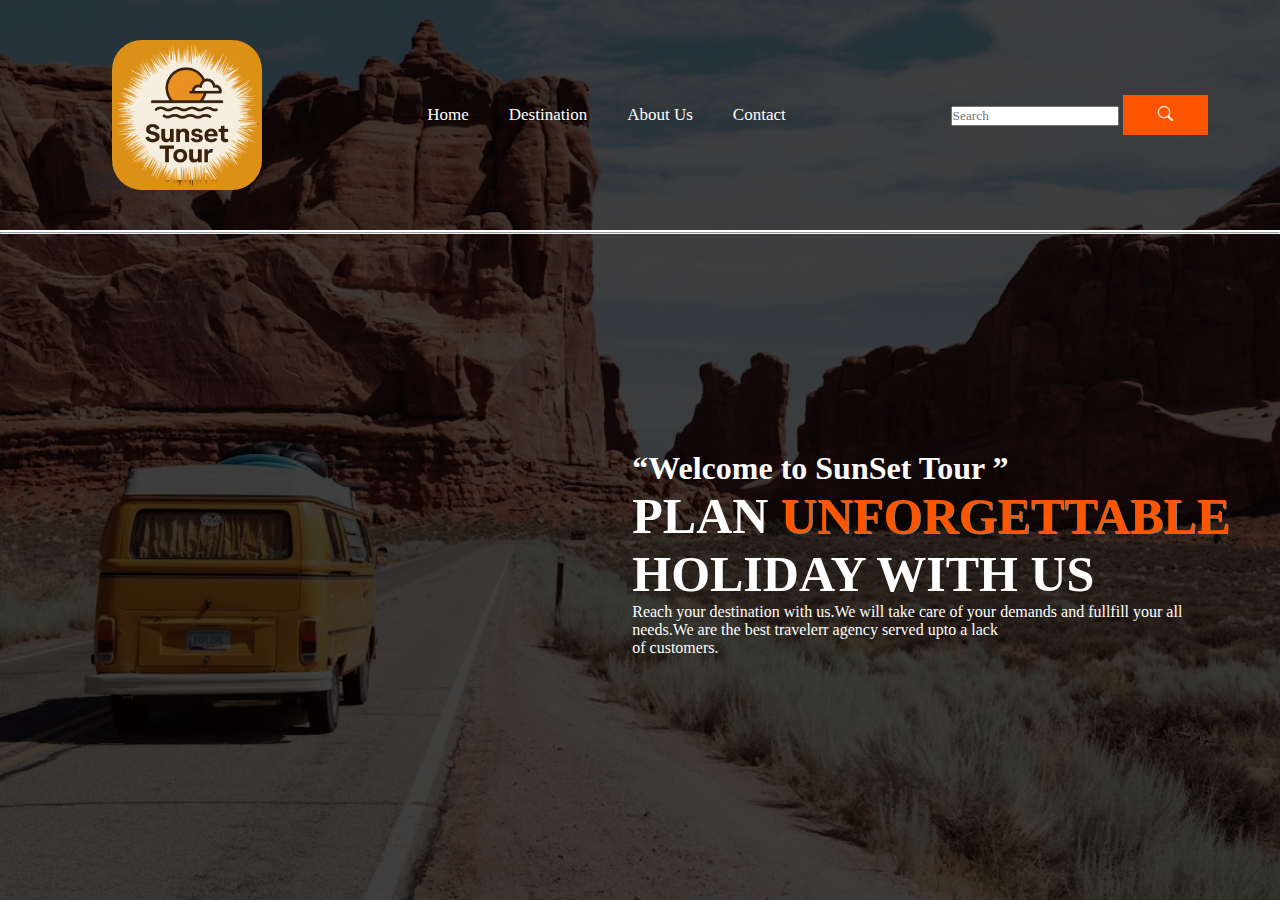
<file: index.html>
<!DOCTYPE html>
<html lang="en">
  <head>
    <meta charset="UTF-8" />
    <meta name="viewport" content="width=device-width, initial-scale=1.0" />
    <title>SunSet_Tour:Home.pg</title>
    <link rel="shortcut icon" href="imagess/up_logo.jpg" type="image/x-icon" />
    <!-- bootstrap cdn css -->
    <link
      href="https://cdn.jsdelivr.net/npm/bootstrap@5.3.8/dist/css/bootstrap.min.css"
      rel="stylesheet"
      integrity="sha384-sRIl4kxILFvY47J16cr9ZwB07vP4J8+LH7qKQnuqkuIAvNWLzeN8tE5YBujZqJLB"
      crossorigin="anonymous"
    />

    <!-- bootstrap cdn icon -->
    <link
      rel="stylesheet"
      href="https://cdn.jsdelivr.net/npm/bootstrap-icons@1.13.1/font/bootstrap-icons.min.css"
    />

    <!-- google Fonts -->
    <link rel="preconnect" href="https://fonts.googleapis.com" />
    <link rel="preconnect" href="https://fonts.gstatic.com" crossorigin />
    <link
      href="https://fonts.googleapis.com/css2?family=Montserrat:ital,wght@0,100..900;1,100..900&display=swap"
      rel="stylesheet"
    />
    <!-- external css -->
    <link rel="stylesheet" href="style.css" />
  </head>
  <body>
    <div class="hero1">
      <!-- nav -->
      <nav>
        <div class="logo">
          <a class="navbar-brand text-warning" href="index.html">
            <img src="imagess/logo.jpg" class="logo"
          /></a>
        </div>
        <ul>
          <li>
            <a class="nav-link active text-warning" aria-current="page" href="#"
              >Home</a
            >
          </li>
          <li class="nav-item">
            <a class="nav-link text-warning" href="destination.html"
              >Destination</a
            >
          </li>
          <li class="nav-item">
            <a class="nav-link text-warning" href="about-us.html">About Us </a>
          </li>
          <li class="nav-item">
            <a class="nav-link text-warning" href="contact.html">Contact</a>
          </li>
        </ul>

        <!-- form search -->
        <form class="d-flex" role="search">
          <div class="input-group">
            <input type="text" class="form-control" placeholder="Search " />
            <button class="btn btn-warning" id="basic-addon2">
              <i class="bi bi-search"></i>
            </button>
          </div>
        </form>
      </nav>
      <hr />

      <div class="content">
        <h1>“Welcome to SunSet Tour ”</h1>
        <h2>Plan <span>Unforgettable</span> <br />Holiday with us</h2>
        <p>
          Reach your destination with us.We will take care of your demands and
          fullfill your all <br />needs.We are the best travelerr agency served
          upto a lack <br />
          of customers.
        </p>
      </div>
    </div>

    <!-- bootstrap cdn js -->
    <script
      src="https://cdn.jsdelivr.net/npm/bootstrap@5.3.8/dist/js/bootstrap.bundle.min.js"
      integrity="sha384-FKyoEForCGlyvwx9Hj09JcYn3nv7wiPVlz7YYwJrWVcXK/BmnVDxM+D2scQbITxI"
      crossorigin="anonymous"
    ></script>
  </body>
</html>
</file>
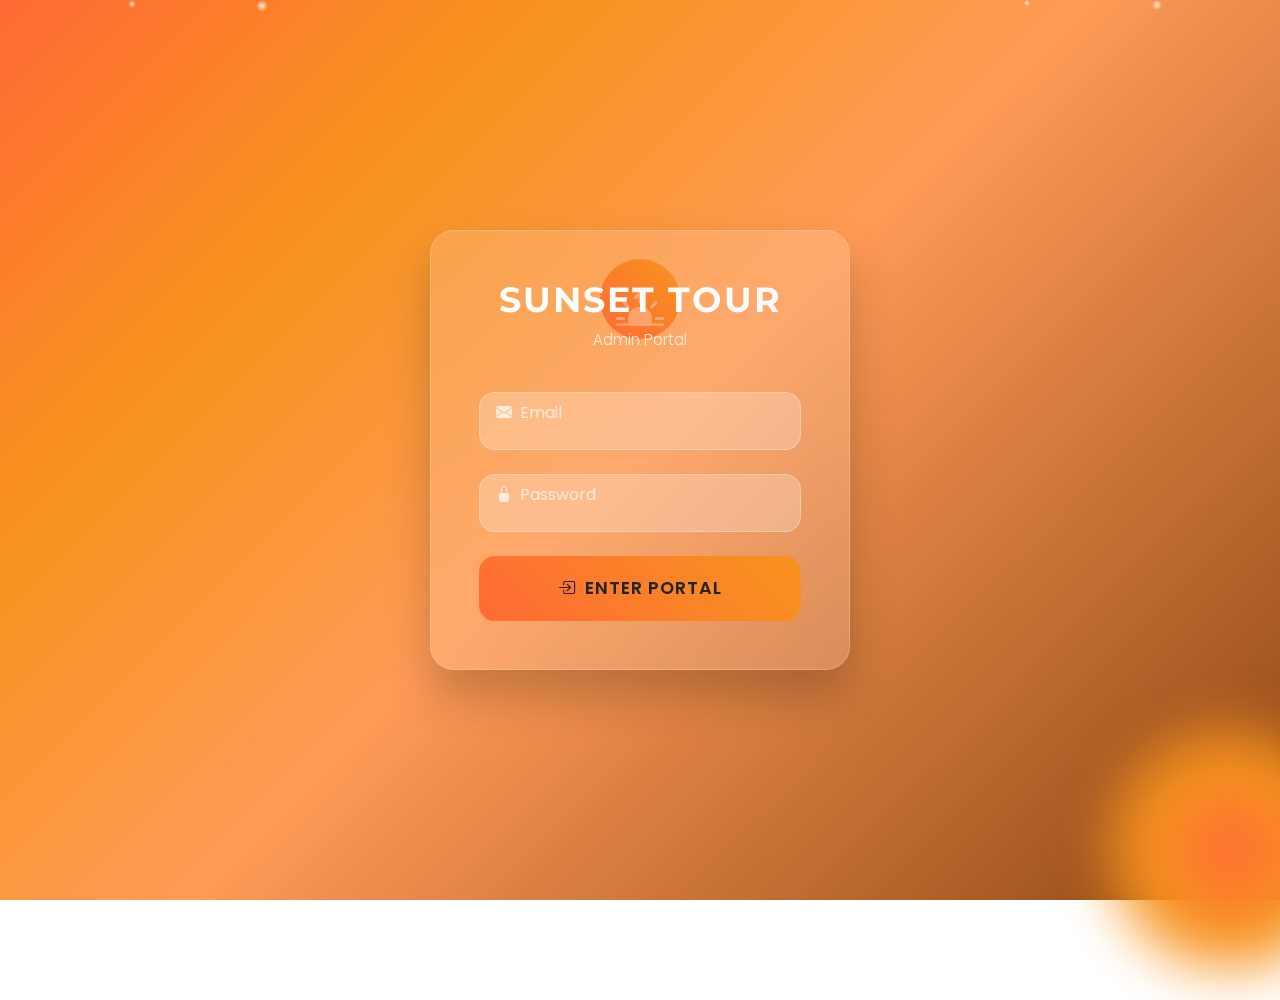
<file: admin/index.html>
<!DOCTYPE html>
<html lang="en">
  <head>
    <meta charset="UTF-8" />
    <meta name="viewport" content="width=device-width, initial-scale=1.0" />
    <link rel="shortcut icon" href="images/favi-con.png" type="image/x-icon" />
    <title>Sunset Tour - Admin Portal</title>

    <!-- Bootstrap CSS -->
    <link
      href="https://cdn.jsdelivr.net/npm/bootstrap@5.3.8/dist/css/bootstrap.min.css"
      rel="stylesheet"
    />
    <link
      rel="stylesheet"
      href="https://cdn.jsdelivr.net/npm/bootstrap-icons@1.13.1/font/bootstrap-icons.min.css"
    />

    <!-- Google Fonts -->
    <link rel="preconnect" href="https://fonts.googleapis.com" />
    <link rel="preconnect" href="https://fonts.gstatic.com" crossorigin />
    <link
      href="https://fonts.googleapis.com/css2?family=Montserrat:ital,wght@0,100..900;1,100..900&family=Poppins:wght@300;400;500;600;700&display=swap"
      rel="stylesheet"
    />

    <style>
      * {
        margin: 0;
        padding: 0;
        box-sizing: border-box;
      }

      body {
        min-height: 100vh;
        font-family: "Poppins", sans-serif;
        background: linear-gradient(
          135deg,
          #ff6b35 0%,
          #f7931e 25%,
          #ff9a56 50%,
          #8b4513 100%
        );
        background-attachment: fixed;
        position: relative;
        overflow: hidden;
      }

      /* Sunset particles */
      .particle {
        position: absolute;
        border-radius: 50%;
        background: radial-gradient(
          circle,
          rgba(255, 255, 255, 0.8) 0%,
          transparent 70%
        );
        pointer-events: none;
        animation: float 6s ease-in-out infinite;
      }

      @keyframes float {
        0%,
        100% {
          transform: translateY(0px) rotate(0deg);
          opacity: 0.7;
        }
        50% {
          transform: translateY(-20px) rotate(180deg);
          opacity: 1;
        }
      }

      /* Login container */
      .login-container {
        position: absolute;
        top: 50%;
        left: 50%;
        transform: translate(-50%, -50%);
        width: 420px;
        backdrop-filter: blur(20px);
        background: rgba(255, 255, 255, 0.15);
        border: 1px solid rgba(255, 255, 255, 0.2);
        border-radius: 24px;
        padding: 3rem;
        box-shadow: 0 25px 45px rgba(0, 0, 0, 0.2);
        animation: slideIn 0.8s cubic-bezier(0.68, -0.55, 0.265, 1.55);
        z-index: 10;
      }

      @keyframes slideIn {
        0% {
          opacity: 0;
          transform: translate(-50%, -60%) scale(0.9);
        }
        100% {
          opacity: 1;
          transform: translate(-50%, -50%) scale(1);
        }
      }

      /* Header */
      .login-header {
        text-align: center;
        margin-bottom: 2.5rem;
        position: relative;
      }

      .login-header::before {
        content: "";
        position: absolute;
        top: -20px;
        left: 50%;
        transform: translateX(-50%);
        width: 80px;
        height: 80px;
        background: linear-gradient(45deg, #ff6b35, #f7931e);
        border-radius: 50%;
        z-index: -1;
        animation: pulse 2s infinite;
      }

      @keyframes pulse {
        0%,
        100% {
          transform: translateX(-50%) scale(1);
        }
        50% {
          transform: translateX(-50%) scale(1.1);
        }
      }

      .login-title {
        font-family: "Montserrat", sans-serif;
        font-weight: 700;
        font-size: 2.2rem;
        background: linear-gradient(45deg, #fff, #f8f9fa);
        -webkit-background-clip: text;
        -webkit-text-fill-color: transparent;
        background-clip: text;
        margin-bottom: 0.5rem;
        text-transform: uppercase;
        letter-spacing: 2px;
      }

      .login-subtitle {
        color: rgba(255, 255, 255, 0.8);
        font-size: 0.95rem;
        font-weight: 300;
      }

      /* Form styling */
      .form-floating {
        position: relative;
        margin-bottom: 1.5rem;
      }

      .form-control {
        background: rgba(255, 255, 255, 0.1);
        border: 1px solid rgba(255, 255, 255, 0.3);
        border-radius: 16px;
        padding: 1.2rem 1rem 0.5rem 1rem;
        color: #fff;
        font-weight: 400;
        backdrop-filter: blur(10px);
        transition: all 0.3s ease;
      }
      .form-control:focus {
        background: rgba(255, 255, 255, 0.2);
        border-color: rgba(255, 255, 255, 0.6);
        box-shadow: 0 0 0 0.2rem rgba(255, 107, 53, 0.25);
        color: #fff;
      }

      .form-control::placeholder {
        color: rgba(255, 255, 255, 0.6);
      }

      .form-floating > label {
        color: rgba(255, 255, 255, 0.7);
        font-weight: 400;
        padding-left: 1rem;
        transform: translateY(-0.5rem);
      }

      /* Button */
      .btn-login {
        width: 100%;
        background: linear-gradient(45deg, #ff6b35, #f7931e);
        border: none;
        border-radius: 16px;
        padding: 1.2rem;
        font-weight: 600;
        font-size: 1.1rem;
        text-transform: uppercase;
        letter-spacing: 1px;
        transition: all 0.3s ease;
        position: relative;
        overflow: hidden;
      }

      .btn-login:hover {
        transform: translateY(-2px);
        box-shadow: 0 15px 35px rgba(255, 107, 53, 0.4);
      }

      .btn-login:active {
        transform: translateY(0);
      }

      /* Sunset elements */
      .sun {
        position: absolute;
        bottom: -100px;
        right: -100px;
        width: 300px;
        height: 300px;
        background: radial-gradient(
          circle,
          #ff6b35 0%,
          #f7931e 40%,
          transparent 70%
        );
        border-radius: 50%;
        filter: blur(20px);
        animation: sunsetMove 20s ease-in-out infinite;
      }

      @keyframes sunsetMove {
        0%,
        100% {
          transform: translateX(0) rotate(0deg);
        }
        50% {
          transform: translateX(50px) rotate(180deg);
        }
      }

      /* Responsive */
      @media (max-width: 480px) {
        .login-container {
          width: 90%;
          margin: 2rem auto;
          position: relative;
          top: auto;
          left: auto;
          transform: none;
        }
      }
    </style>
  </head>
  <body>
    <!-- Animated sunset particles -->
    <div
      class="particle"
      style="left: 10%; width: 8px; height: 8px; animation-delay: 0s"
    ></div>
    <div
      class="particle"
      style="left: 20%; width: 12px; height: 12px; animation-delay: 1s"
    ></div>
    <div
      class="particle"
      style="left: 80%; width: 6px; height: 6px; animation-delay: 2s"
    ></div>
    <div
      class="particle"
      style="left: 90%; width: 10px; height: 10px; animation-delay: 3s"
    ></div>

    <!-- Sunset glow -->
    <div class="sun"></div>

    <!-- Login Form -->
    <div class="login-container">
      <div class="login-header">
        <h1 class="login-title">Sunset Tour</h1>
        <p class="login-subtitle mb-0">Admin Portal</p>
        <i
          class="bi bi-sunrise-fill position-absolute top-0 start-50 translate-middle-x"
          style="font-size: 3rem; color: rgba(255, 255, 255, 0.3); z-index: -1"
        ></i>
      </div>

      <form action="dashboard.html" class="w">
        <div class="form-floating">
          <input
            type="email"
            class="form-control"
            id="inputEmail3"
            placeholder="name@example.com"
            required
          />
          <label for="inputEmail3">
            <i class="bi bi-envelope-fill me-2"></i>Email
          </label>
        </div>

        <div class="form-floating">
          <input
            type="password"
            class="form-control"
            id="inputPassword3"
            placeholder="Password"
            required
          />
          <label for="inputPassword3">
            <i class="bi bi-lock-fill me-2"></i>Password
          </label>
        </div>

        <button type="submit" class="btn btn-login">
          <i class="bi bi-box-arrow-in-right me-2"></i>Enter Portal
        </button>
      </form>
    </div>

    <!-- bootstrap cdn js -->
    <script
      src="https://cdn.jsdelivr.net/npm/bootstrap@5.3.8/dist/js/bootstrap.bundle.min.js"
      integrity="sha384-FKyoEForCGlyvwx9Hj09JcYn3nv7wiPVlz7YYwJrWVcXK/BmnVDxM+D2scQbITxI"
      crossorigin="anonymous"
    ></script>
  </body>
</html>
</file>
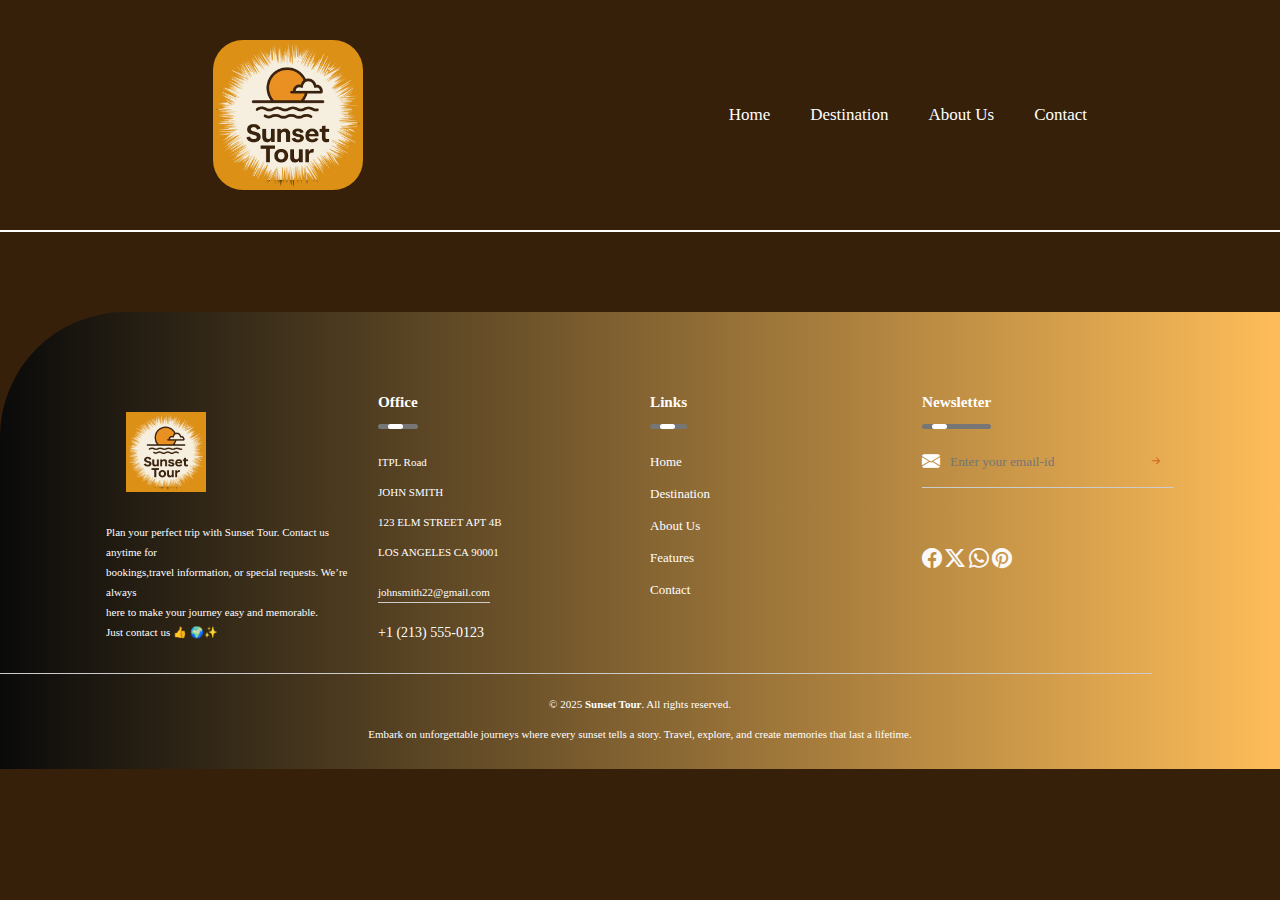
<file: contact.html>
<!DOCTYPE html>
<html lang="en">
  <head>
    <meta charset="UTF-8" />
    <meta name="viewport" content="width=device-width, initial-scale=1.0" />
    <title>SunSet_Tour:Contact.pg</title>
    <link rel="shortcut icon" href="imagess/up_logo.jpg" type="image/x-icon" />
    <!-- bootstrap cdn css -->
    <link
      href="https://cdn.jsdelivr.net/npm/bootstrap@5.3.8/dist/css/bootstrap.min.css"
      rel="stylesheet"
      integrity="sha384-sRIl4kxILFvY47J16cr9ZwB07vP4J8+LH7qKQnuqkuIAvNWLzeN8tE5YBujZqJLB"
      crossorigin="anonymous"
    />

    <!-- bootstrap cdn icon -->
    <link
      rel="stylesheet"
      href="https://cdn.jsdelivr.net/npm/bootstrap-icons@1.13.1/font/bootstrap-icons.min.css"
    />

    <!-- google Fonts -->
    <link rel="preconnect" href="https://fonts.googleapis.com" />
    <link rel="preconnect" href="https://fonts.gstatic.com" crossorigin />
    <link
      href="https://fonts.googleapis.com/css2?family=Montserrat:ital,wght@0,100..900;1,100..900&display=swap"
      rel="stylesheet"
    />
    <!-- external css -->
    <link rel="stylesheet" href="contact.css" />
    <link rel="stylesheet" href="style.css" />
  </head>
  <body>
    <nav>
      <div class="logo">
        <a href="index.html"> <img src="imagess/logo.jpg" class="logo" /></a>
      </div>
      <ul>
        <li>
          <a
            class="nav-link active text-warning"
            aria-current="page"
            href="index.html"
            >Home</a
          >
        </li>
        <li class="nav-item">
          <a class="nav-link text-warning" href="destination.html"
            >Destination</a
          >
        </li>
        <li class="nav-item">
          <a class="nav-link text-warning" href="about-us.html">About Us </a>
        </li>
        <li class="nav-item">
          <a class="nav-link text-warning" href="#">Contact</a>
        </li>
      </ul>
    </nav>

    <footer>
      <div class="row">
        <!-- Column 1 -->
        <div class="col">
          <img src="imagess/logo.jpg" class="logo" width="100px" />
          <p>
            Plan your perfect trip with Sunset Tour. Contact us anytime for
            <br />
            bookings,travel information, or special requests. We’re always
            <br />
            here to make your journey easy and memorable. <br />
            Just contact us 👍 🌍✨
          </p>
        </div>

        <!-- Column 2 -->
        <div class="col">
          <h3>
            Office
            <div class="underline"><span></span></div>
          </h3>
          <p>ITPL Road</p>
          <p>JOHN SMITH</p>
          <p>123 ELM STREET APT 4B</p>
          <p>LOS ANGELES CA 90001</p>
          <p class="email-id">johnsmith22@gmail.com</p>
          <h4>+1 (213) 555-0123</h4>
        </div>

        <!-- Column 3 -->
        <div class="col">
          <h3>
            Links
            <div class="underline"><span></span></div>
          </h3>
          <ul>
            <li><a href="">Home</a></li>
            <li><a href="">Destination</a></li>
            <li><a href="">About Us</a></li>
            <li><a href="">Features</a></li>
            <li><a href="">Contact</a></li>
          </ul>
        </div>

        <!-- Column 4 -->
        <div class="col">
          <h3>
            Newsletter
            <div class="underline"><span></span></div>
          </h3>
          <form>
            <i class="bi bi-envelope-fill"></i>
            <input type="email" placeholder="Enter your email-id" required />
            <button type="submit">
              <i class="bi bi-arrow-right-short"></i>
            </button>
          </form>
          <div class="social-icons">
            <i class="bi bi-facebook"></i>
            <i class="bi bi-twitter-x"></i>
            <i class="bi bi-whatsapp"></i>
            <i class="bi bi-pinterest"></i>
          </div>
        </div>
      </div>
      <hr />
      <p class="copyright">
        © 2025 <strong>Sunset Tour</strong>. All rights reserved.
      </p>
      <p class="h5" style="text-align: center">
        Embark on unforgettable journeys where every sunset tells a story.
        Travel, explore, and create memories that last a lifetime.
      </p>
    </footer>
  </body>
</html>
</file>
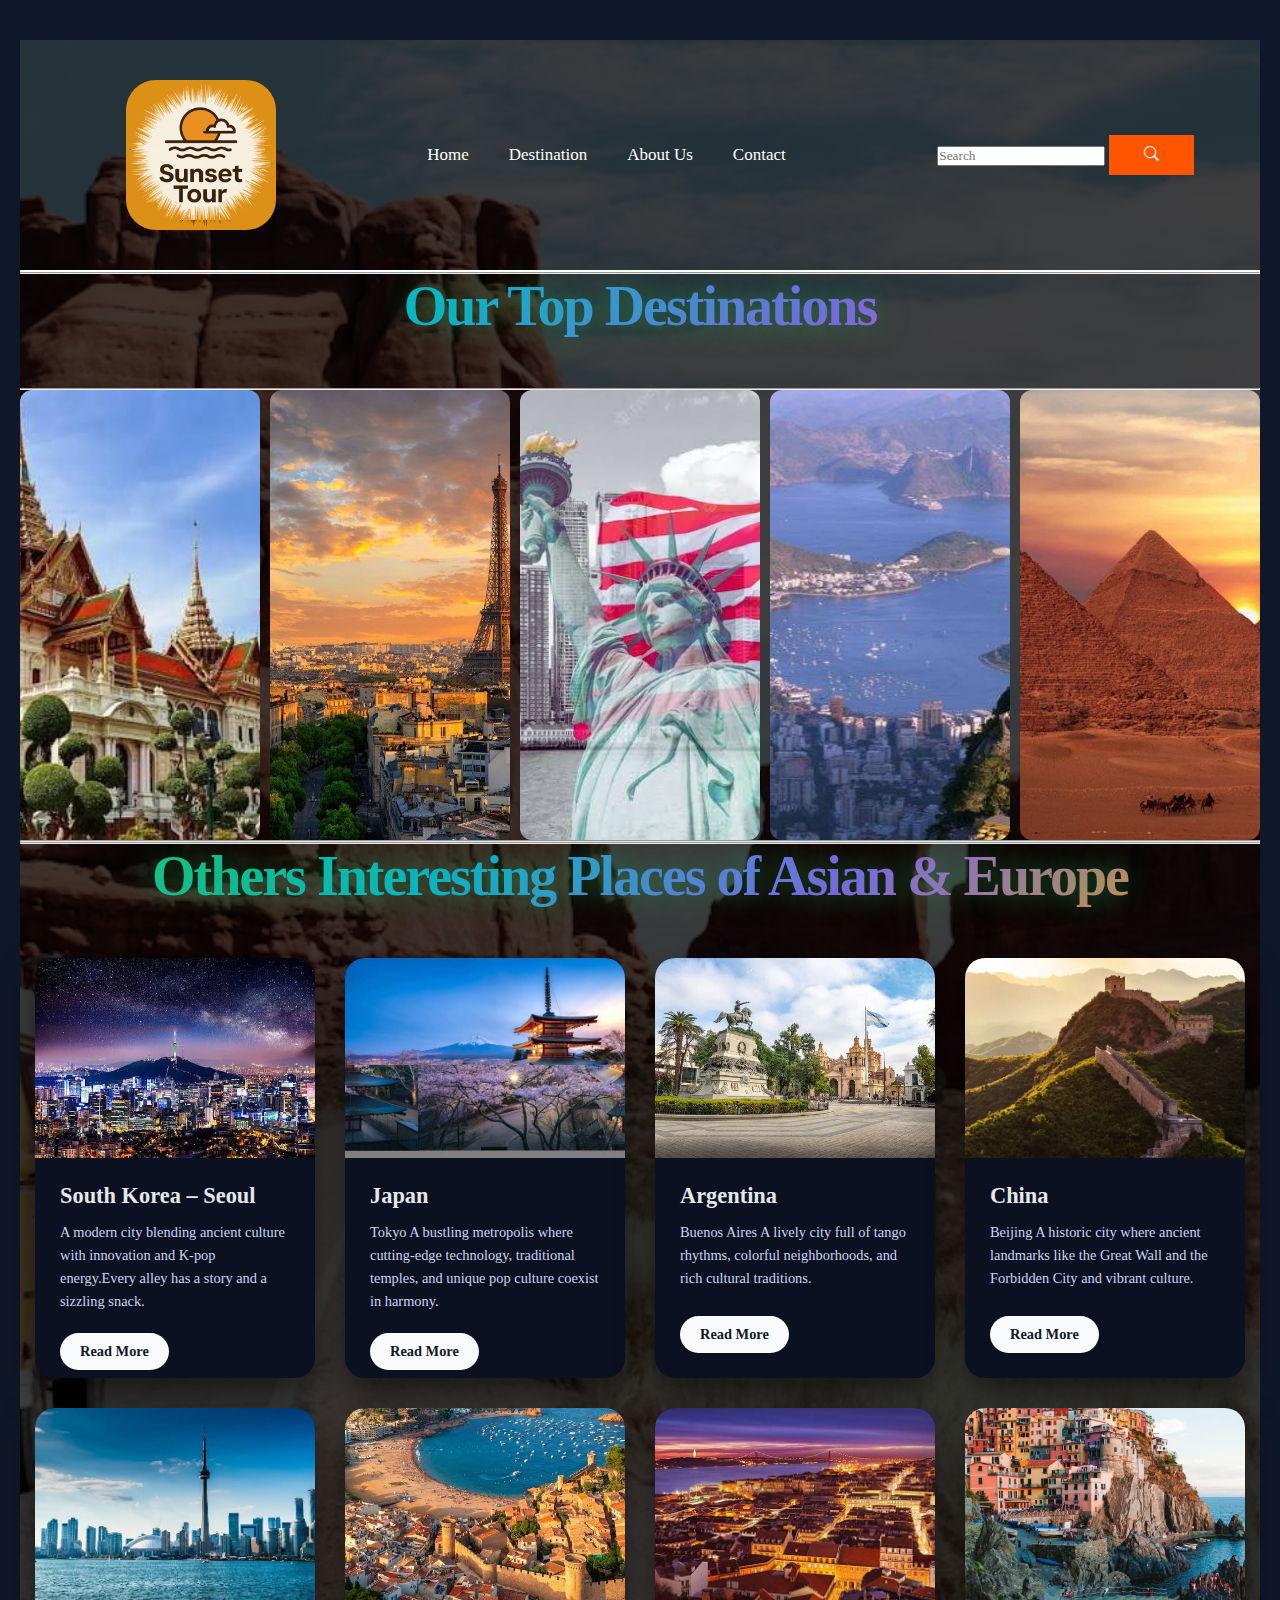
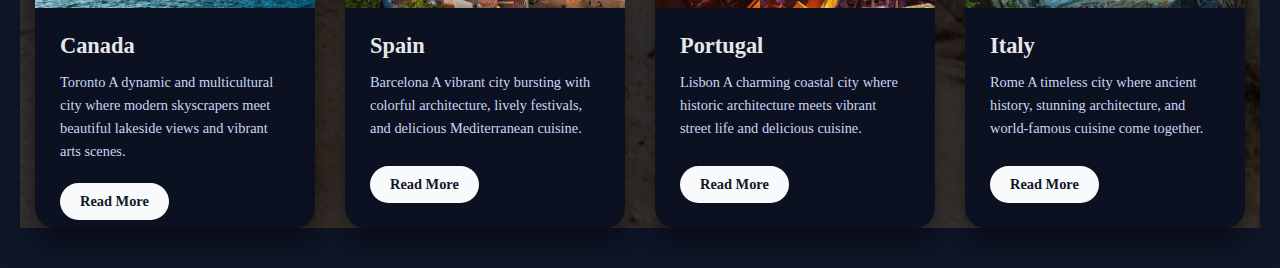
<file: destination.html>
<!DOCTYPE html>
<html lang="en">
  <head>
    <meta charset="UTF-8" />
    <meta name="viewport" content="width=device-width, initial-scale=1.0" />
    <title>SunSet_Tour:Des.pg</title>
    <link rel="shortcut icon" href="imagess/up_logo.jpg" type="image/x-icon" />
    <!-- bootstrap cdn css -->
    <link
      href="https://cdn.jsdelivr.net/npm/bootstrap@5.3.8/dist/css/bootstrap.min.css"
      rel="stylesheet"
      integrity="sha384-sRIl4kxILFvY47J16cr9ZwB07vP4J8+LH7qKQnuqkuIAvNWLzeN8tE5YBujZqJLB"
      crossorigin="anonymous"
    />

    <!-- bootstrap cdn icon -->
    <link
      rel="stylesheet"
      href="https://cdn.jsdelivr.net/npm/bootstrap-icons@1.13.1/font/bootstrap-icons.min.css"
    />

    <!-- google Fonts -->
    <link rel="preconnect" href="https://fonts.googleapis.com" />
    <link rel="preconnect" href="https://fonts.gstatic.com" crossorigin />
    <link
      href="https://fonts.googleapis.com/css2?family=Montserrat:ital,wght@0,100..900;1,100..900&display=swap"
      rel="stylesheet"
    />
    <!-- external css -->
    <link rel="stylesheet" href="des.css" />
    <link rel="stylesheet" href="style.css" />
  </head>
  <body>
    <div class="hero1">
      <!-- nav -->
      <nav>
        <div class="logo">
          <a class="navbar-brand text-warning" href="index.html">
            <img src="imagess/logo.jpg" class="logo"
          /></a>
        </div>
        <ul>
          <li>
            <a
              class="nav-link active text-warning"
              aria-current="page"
              href="index.html"
              >Home</a
            >
          </li>
          <li class="nav-item">
            <a class="nav-link text-warning" href="#">Destination</a>
          </li>
          <li class="nav-item">
            <a class="nav-link text-warning" href="about-us.html">About Us </a>
          </li>
          <li class="nav-item">
            <a class="nav-link text-warning" href="contact.html">Contact</a>
          </li>
        </ul>

        <!-- form search -->
        <form class="d-flex" role="search">
          <div class="input-group">
            <input type="text" class="form-control" placeholder="Search " />
            <button class="btn btn-warning" id="basic-addon2">
              <i class="bi bi-search"></i>
            </button>
          </div>
        </form>
      </nav>
      <hr />
      <!-- Our Top Destinations -->
      <h1 class="main-title">Our Top Destinations</h1>
      <hr />
      <div class="gallery">
        <div class="gallery-panel">
          <img src="imagess/thai.jpg" alt="Card 1" />
        </div>
        <div class="gallery-panel">
          <img src="imagess/france.jpg" alt="Card 2" />
        </div>
        <div class="gallery-panel">
          <img src="imagess/usa.jpg" alt="Card 3" />
        </div>
        <div class="gallery-panel">
          <img src="imagess/brazil.jpg" alt="Card 3" />
        </div>
        <div class="gallery-panel">
          <img src="imagess/egypt.jpg" alt="Card 3" />
        </div>
      </div>
      <hr />
      <hr />

      <!-- Others Interesting Places -->
      <h1 class="main-title">Others Interesting Places of Asian & Europe</h1>
      <div class="container">
        <!-- === upper pic === -->
        <div class="card">
          <div class="card-image">
            <img src="imagess/korea.jpg" />
          </div>
          <div class="card-content">
            <h3>South Korea – Seoul</h3>
            <p>
              A modern city blending ancient culture with innovation and K-pop
              energy.Every alley has a story and a sizzling snack.
            </p>
            <a href="#">Read More</a>
          </div>
        </div>

        <div class="card">
          <div class="card-image">
            <img src="imagess/japan.jpg" />
          </div>
          <div class="card-content">
            <h3>Japan</h3>
            <p>
              Tokyo A bustling metropolis where cutting-edge technology,
              traditional temples, and unique pop culture coexist in harmony.
            </p>
            <a href="#">Read More</a>
          </div>
        </div>

        <div class="card">
          <div class="card-image">
            <img src="imagess/argentina.jpg" />
          </div>
          <div class="card-content">
            <h3>Argentina</h3>
            <p>
              Buenos Aires A lively city full of tango rhythms, colorful
              neighborhoods, and rich cultural traditions.
            </p>
            <a href="#">Read More</a>
          </div>
        </div>
        <div class="card">
          <div class="card-image">
            <img src="imagess/china.jpg" />
          </div>
          <div class="card-content">
            <h3>China</h3>
            <p>
              Beijing A historic city where ancient landmarks like the Great
              Wall and the Forbidden City and vibrant culture.
            </p>
            <a href="#">Read More</a>
          </div>
        </div>

        <!-- === bottom pic === -->
        <div class="card">
          <div class="card-image">
            <img src="imagess/canada.jpg" />
          </div>
          <div class="card-content">
            <h3>Canada</h3>
            <p>
              Toronto A dynamic and multicultural city where modern skyscrapers
              meet beautiful lakeside views and vibrant arts scenes.
            </p>
            <a href="#">Read More</a>
          </div>
        </div>
        <div class="card">
          <div class="card-image">
            <img src="imagess/spain.jpg" />
          </div>
          <div class="card-content">
            <h3>Spain</h3>
            <p>
              Barcelona A vibrant city bursting with colorful architecture,
              lively festivals, and delicious Mediterranean cuisine.
            </p>
            <a href="#">Read More</a>
          </div>
        </div>
        <div class="card">
          <div class="card-image">
            <img src="imagess/portugal.jpg" />
          </div>
          <div class="card-content">
            <h3>Portugal</h3>
            <p>
              Lisbon A charming coastal city where historic architecture meets
              vibrant street life and delicious cuisine.
            </p>
            <a href="#">Read More</a>
          </div>
        </div>
        <div class="card">
          <div class="card-image">
            <img src="imagess/italy.jpg" />
          </div>
          <div class="card-content">
            <h3>Italy</h3>
            <p>
              Rome A timeless city where ancient history, stunning architecture,
              and world-famous cuisine come together.
            </p>
            <a href="#">Read More</a>
          </div>
        </div>
      </div>
    </div>
    
  </body>
</html>
</file>
<file: contact.css>
* {
  margin: 0;
  padding: 0;
  font-family: Verdana, Geneva, Tahoma, sans-serif;
  box-sizing: border-box;
  /* text-decoration: none; */
}
body {
  background-color: #eef8ff;
}
footer {
  width: 100%;
  /* position: absolute; */
  bottom: 0;
  background: linear-gradient(to right, #0a0a0a, #febd59);
  color: white;
  padding: 60px 0 25px;
  border-top-left-radius: 125px;
  font-size: 13px;
  line-height: 20px;
  margin-top: 80px;
}
.row {
  width: 85%;
  margin: auto;
  display: flex;
  flex-wrap: wrap;
  align-items: flex-start;
  justify-content: space-between;
}
.col {
  flex-basis: 25%;
  padding: 10px;
}
.col:nth-child(2),
.col:nth-child(3) {
  flex-basis: 15%;
  flex-basis: 25%;
}
.logo {
  width: 80px;
  margin-bottom: 30px;
}
.col h3 {
  width: fit-content;
  margin-bottom: 40px;
  position: relative;
}
.col {
  margin-top: 10px;
}
.email-id {
  width: fit-content;
  border-bottom: 1px solid #ccc;
  margin: 20px 0;
}
ul li {
  list-style: none;
  margin-bottom: 12px;
}
ul li a {
  text-decoration: none;
  color: white;
}
form {
  padding-bottom: 15px;
  display: flex;
  align-items: center;
  justify-content: space-between;
  border-bottom: 1px solid #ccc;
  margin-bottom: 50px;
}
form .bi {
  font-size: 18px;
  margin-right: 10px;
}
form input {
  width: 100%;
  background: transparent;
  color: #ccc;
  border: 0;
  outline: none;
}
form button {
  background: transparent;
  border: 0;
  outline: none;
  cursor: pointer;
}
form button .bi {
  font-size: 16px;
  color: chocolate;
}

.social-icons .bi {
  width: 40px;
  height: 40px;
  border-radius: 50%;
  text-align: center;
  line-height: 40px;
  font-size: 20px;
  color: rgb(251, 248, 248);
}
hr {
  width: 90%;
  border: 0;
  border-bottom: 1px solid#ccc;
  margin: 20px 0;
}
.copyright {
  text-align: center;
}
.underline {
  width: 100%;
  height: 5px;
  background: #767676;
  border-radius: 3px;
  position: absolute;
  bottom: -10px;
  top: 32px;
  left: 0;
  overflow: hidden;
}
.underline span {
  width: 15px;
  height: 5px;
  background: #fff;
  border-radius: 3px;
  position: absolute;
  top: 0;
  left: 10px;
  animation: moving 2s linear infinite;
}
h4 {
  font-size: 14px;
  font-weight: 500;
  margin-top: 5px;
}
@keyframes moving {
  0% {
    left: -20px;
  }
  100% {
    left: 100px;
  }
}
@media (max-width: 700px) {
  footer {
    bottom: unset;
  }
  .col {
    flex-basis: 100%;
  }
  .col:nth-child(2),
  .col:nth-child(3) {
    flex-basis: 15%;
    flex-basis: 100%;
  }
}

.content {
  position: absolute;
  top: 50%;
  right: 50px;
}
.content h1 {
  color: white;
}
h2 {
  font-size: 50px;
  color: #fff;
  text-transform: uppercase;
  font-family: "Times New Roman", Times, serif;
}
h2 span {
  color: #f50;
  text-shadow: 1px 1px grey;
  font-family: "Times New Roman", Times, serif;
}
p {
  color: white;
  margin-top: 10px;
  font-size: 11px;
}

.content button:hover {
  scale: 1.1;
}
form input {
  text-decoration: none;
}

* {
  margin: 0;
  padding: 0;
  font-family: Georgia, "Times New Roman", Times, serif;
  box-sizing: border-box;
}
body {
  background-color: #36200a;
}
footer {
  width: 100%;
  /* position: absolute; */
  bottom: 0;
  background: linear-gradient(to right, #0a0a0a, #febd59);
  color: white;
  padding: 60px 0 25px;
  border-top-left-radius: 125px;
  font-size: 13px;
  line-height: 20px;
  margin-top: 80px;
}
.row {
  width: 85%;
  margin: auto;
  /* display: flex;
  flex-wrap: wrap;
  align-items: flex-start;
  justify-content: space-between; */
}

.col {
  flex-basis: 25%;
  padding: 10px;
}
.col:nth-child(2),
.col:nth-child(3) {
  flex-basis: 15%;
  flex-basis: 25%;
}

footer .logo {
  width: 80px;
  margin-bottom: 30px;
}
.col h3 {
  width: fit-content;
  margin-bottom: 40px;
  position: relative;
}
.email-id {
  width: fit-content;
  border-bottom: 1px solid #ccc;
  margin: 20px 0;
}
ul li {
  list-style: none;
  margin-bottom: 12px;
}
ul li a {
  text-decoration: none;
  color: white;
}
.social-icons .bi {
  width: 40px;
  height: 40px;
  border-radius: 50%;
  text-align: center;
  line-height: 40px;
  font-size: 20px;
  color: rgb(251, 248, 248);
}
hr {
  width: 90%;
  border: 0;
  border-bottom: 1px solid#ccc;
  margin: 20px 0;
}
.copyright {
  text-align: center;
}
.underline {
  width: 100%;
  height: 5px;
  background: #767676;
  border-radius: 3px;
  position: absolute;
  top: 32px;
  left: 0;
  overflow: hidden;
}
.underline span {
  width: 15px;
  height: 5px;
  background: #fff;
  border-radius: 3px;
  position: absolute;
  top: 0;
  left: 10px;
  animation: moving 2s linear infinite;
}
h4 {
  font-size: 14px;
  font-weight: 500;
  margin-top: 5px;
}
@keyframes moving {
  0% {
    left: -20px;
  }
  100% {
    left: 100px;
  }
}
@media (max-width: 700px) {
  footer {
    bottom: unset;
  }
  .col {
    flex-basis: 100%;
  }
  .col:nth-child(2),
  .col:nth-child(3) {
    flex-basis: 15%;
    flex-basis: 100%;
  }
}
</file>
<file: des.css>
/* ========== Global ========== */
* {
  font-family: Georgia, "Times New Roman", Times, serif;
}

/* ========== Body ========== */
body {
  min-height: 100vh;
  display: flex;
  flex-direction: column;
  justify-content: center;
  align-items: center;
  background: #0f172a;
  padding: 40px 20px;
}

/* ========== Main Title ========== */
.main-title {
  font-size: 3.5rem;
  font-weight: 800;
  text-align: center;
  margin-bottom: 50px;
  letter-spacing: -2px;

  background: linear-gradient(
    135deg,
    #22c55e,
    #06b6d4,
    #8b5cf6,
    #f59e0b
  );
  -webkit-background-clip: text;
  -webkit-text-fill-color: transparent;
  background-clip: text;

  text-shadow: 0 0 30px rgba(34, 197, 94, 0.5);
  animation: glow 2s ease-in-out infinite alternate;
}

/* ========== Gallery Section ========== */
.gallery {
  min-width: 800px;
  height: 450px;
  margin: 0 auto;
  display: flex;
  justify-content: center;
  gap: 10px;
  background: transparent;
}

.gallery-panel {
  flex: 1;
  border-radius: 0.75rem;
  overflow: hidden;
  cursor: pointer;
  z-index: 1;
  transition: flex 0.7s cubic-bezier(0.4, 0, 0.2, 1);
}

.gallery-panel:hover {
  flex: 2.5;
}

.gallery-panel img {
  width: 100%;
  height: 100%;
  object-fit: cover;
  transition: filter 0.5s ease;
}

/* Optional Text Overlay (not used in HTML now) */
.gallery-text {
  position: absolute;
  top: 50%;
  left: 50%;
  transform: translate(-50%, -50%);
  width: 800px;
  font-size: 35px;
  text-align: center;
  color: #fff;
  z-index: 10;
  pointer-events: none;
}

.gallery-text b {
  color: chocolate;
}

/* ========== Cards Container ========== */
.container {
  display: flex;
  gap: 30px;
  flex-wrap: wrap;
  justify-content: center;
}

/* ========== Card ========== */
.card {
  position: relative;
  width: 280px;
  height: 420px;
  background: #0b1120;
  border-radius: 20px;
  overflow: hidden;
  box-shadow: 0 15px 35px rgba(0, 0, 0, 0.6);
  transition: transform 0.4s ease, box-shadow 0.4s ease;
}

.card:hover {
  transform: translateY(-20px);
  box-shadow: 0 25px 45px rgba(0, 0, 0, 0.8);
}

/* Gradient Overlay */
.card::before {
  content: "";
  position: absolute;
  inset: 0;
  background: linear-gradient(120deg, #22c55e, #06b6d4, #8b5cf6);
  opacity: 0;
  transition: opacity 0.4s ease;
  z-index: 2;
}

.card:hover::before {
  opacity: 0.2;
}

/* ========== Card Image ========== */
.card-image {
  height: 200px;
  overflow: hidden;
}

.card-image img {
  width: 100%;
  height: 100%;
  object-fit: cover;
  transition: transform 0.5s ease;
}

.card:hover .card-image img {
  transform: scale(1.1);
}

/* ========== Card Content ========== */
.card-content {
  position: relative;
  z-index: 3;
  padding: 25px;
  height: calc(100% - 200px);
  display: flex;
  flex-direction: column;
  color: #e5e7eb;
}

.card-content h3 {
  font-size: 1.4rem;
  margin-bottom: 12px;
}

.card-content p {
  font-size: 0.9rem;
  line-height: 1.6;
  color: #cbd5f5;
  flex-grow: 1;
  margin-bottom: 20px;
}

.card-content a {
  align-self: flex-start;
  padding: 10px 20px;
  font-size: 0.9rem;
  border-radius: 25px;
  text-decoration: none;
  background: #f9fafb;
  color: #0f172a;
  font-weight: 600;
  transition: all 0.3s ease;
}

.card-content a:hover {
  background: #22c55e;
  color: #0b1120;
  transform: translateY(-2px);
  box-shadow: 0 5px 15px rgba(34, 197, 94, 0.4);
}

/* ========== Animation ========== */
@keyframes glow {
  from {
    filter: drop-shadow(0 0 20px #22c55e);
  }
  to {
    filter: drop-shadow(0 0 30px #8b5cf6);
  }
}
</file>
<file: style.css>
/* ========== Global Reset ========== */
* {
  margin: 0;
  padding: 0;
  box-sizing: border-box;
  text-decoration: none;
  list-style: none;
  font-family: Georgia, "Times New Roman", Times, serif;
}

/* ========== Body ========== */
/* body {
  font-size: 16px;
  padding: 10px;
} */

/* ========== Hero Section ========== */
.hero1 {
  min-height: 100vh;
  background: linear-gradient(rgba(0, 0, 0, 0.75), rgba(0, 0, 0, 0.75)),
    url(./imagess/pic-2.jpg);
  background-position: center;
  background-size: cover;
  background-repeat: no-repeat;
}

/* ========== Navigation ========== */
nav {
  display: flex;
  align-items: center;
  justify-content: space-around;
  width: 100%;
  margin: auto;
  border-bottom: 2px solid #fff;
}

/* Logo */
.logo {
  display: flex;
  align-items: start;
  gap: 10px;
  width: 150px;
  margin: 20px;
}

nav img {
  border-radius: 20%;
}

/* Nav Menu */
nav ul {
  display: flex;
  align-items: center;
}

nav ul li {
  margin: 0 20px;
}

nav ul li a {
  font-size: 17px;
  color: #fff;
  text-align: end;
}

nav ul li a:hover {
  color: #f50;
  border-bottom: 2px solid #f50;
}

/* Search Button */
nav button {
  padding: 11px 35px;
  border: none;
  background: #f50;
  font-size: 15px;
  color: white;
  cursor: pointer;
  transition: 0.3s;
}

nav button:hover {
  scale: 0.9;
}

/* ========== Hero Content ========== */
.content {
  position: absolute;
  top: 50%;
  right: 50px;
}

.content h1 {
  color: #fff;
}

.content h2 {
  font-size: 50px;
  color: #fff;
  text-transform: uppercase;
  font-family: "Times New Roman", Times, serif;
}

.content h2 span {
  color: #f50;
  text-shadow: 1px 1px grey;
}

.content p {
  color: #fff;
}

/* ========== Responsive ========== */
@media (max-width: 768px) {
  nav ul {
    display: none;
  }

  .navbar-toggle {
    display: block;
  }
}
</file>
